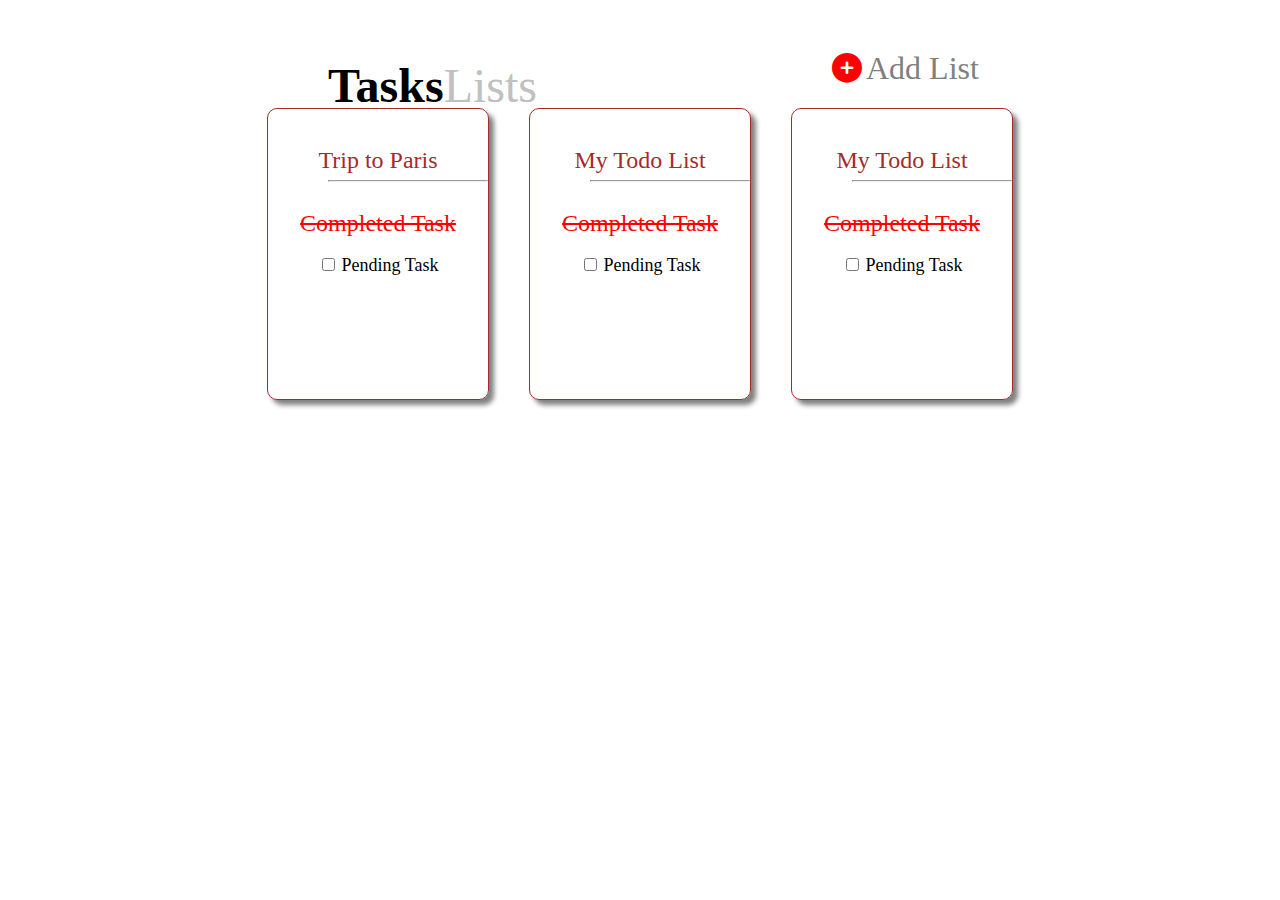
<file: index.html>
<!DOCTYPE html>
<html lang="en">
<head>
    <meta charset="UTF-8">
    <meta http-equiv="X-UA-Compatible" content="IE=edge">
    <meta name="viewport" content="width=device-width, initial-scale=1.0">
    <title>Project2</title>
    <link rel="stylesheet" href="./index.css">
    <link rel="stylesheet" href="https://cdnjs.cloudflare.com/ajax/libs/font-awesome/6.0.0/css/all.min.css" integrity="sha512-9usAa10IRO0HhonpyAIVpjrylPvoDwiPUiKdWk5t3PyolY1cOd4DSE0Ga+ri4AuTroPR5aQvXU9xC6qOPnzFeg==" crossorigin="anonymous" referrerpolicy="no-referrer" />
    <link rel="icon" href="Adobe_XD_CC_icon.svg.png">
</head>
<body>
           <div class="first">
      <font size="20px"> <b> Tasks</b></font>
      <font size="10px" color="silver">Lists</font>
  </div>
  <div class="logo">
      <a style="color: red; font-size: 30px; "  href="./index1.html"><i class="fa-solid fa-circle-plus "></i></a>
      <font size="6px" color="gray">Add List</font>
  </div>
         
  <div class="container">
   <div class="box1">
       <br>
     <a style="text-decoration: none;" href="./index2.html"> <font size="5px" color="brown"> Trip to Paris</font> <br></a>
       <hr width="158px" class="p1"><br>
       <font size="5px" color="red"> <del>Completed Task</del></font>
       <br><br>
       <input type="checkbox"> <font size="4px"> Pending Task</font>
   </div>
   <div class="box2">
       <br>
     <font size="5px" color="brown"> My Todo List</font> <br>
       <hr width="158px" class="p2"><br>
        <font size="5px" color="red"> <del>Completed Task</del></font>
       <br><br>
       <input type="checkbox"> <font size="4px"> Pending Task</font>
   </div>

   <div class="box3">
    <br>
    <font size="5px" color="brown"> My Todo List</font> <br>
       <hr width="158px" class="p2"><br>
        <font size="5px" color="red"> <del>Completed Task</del></font>
       <br><br>
       <input type="checkbox"> <font size="4px"> Pending Task</font>
   </div>
</div>
</body>
</html>
</file>
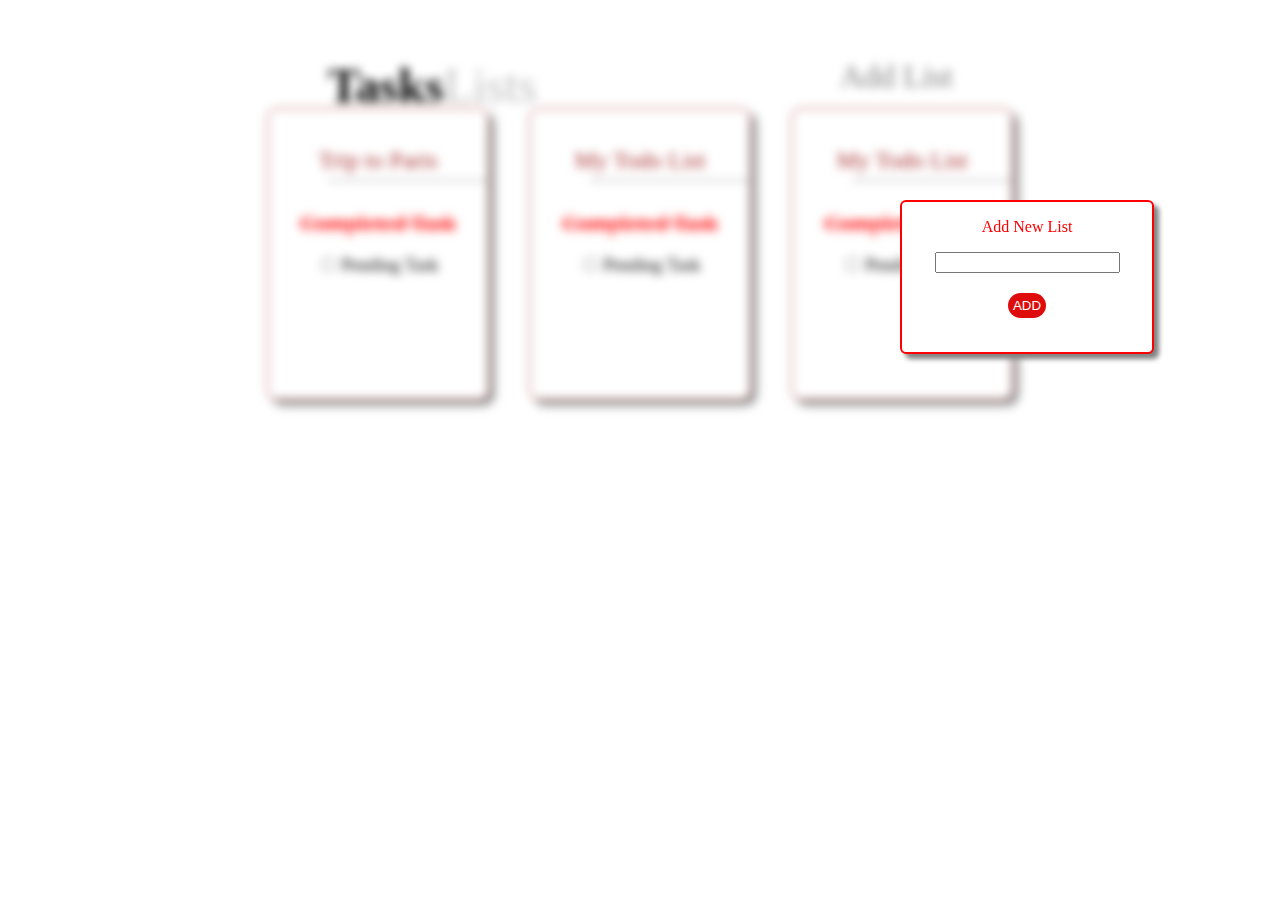
<file: index1.html>
<!DOCTYPE html>
<html lang="en">
<head>
    <meta charset="UTF-8">
    <meta http-equiv="X-UA-Compatible" content="IE=edge">
    <meta name="viewport" content="width=device-width, initial-scale=1.0">
    <title>Document</title>
    <link rel="stylesheet" href="./index1.css">
</head>
<body>
    <div class="parent">
            <div class="first">
       <font size="20px"> <b> Tasks</b></font>
       <font size="10px" color="silver">Lists</font>
   </div>
   <div class="logo">
       <a style="color: red; font-size: 30px; "  href="./index1.html"><i class="fa-solid fa-circle-plus "></i></a>
       <font size="6px" color="gray">Add List</font>
   </div>
          
   <div class="container">
    <div class="box1">
        <br>
      <a style="text-decoration: none;" href="./index01.html" target="_blank"> <font size="5px" color="brown"> Trip to Paris</font> <br></a>
        <hr width="158px" class="p1"><br>
        <font size="5px" color="red"> <del>Completed Task</del></font>
        <br><br>
        <input type="checkbox"> <font size="4px"> Pending Task</font>
    </div>
 
    <div class="box2">
        <br>
      <font size="5px" color="brown"> My Todo List</font> <br>
        <hr width="158px" class="p2"><br>
         <font size="5px" color="red"> <del>Completed Task</del></font>
        <br><br>
        <input type="checkbox"> <font size="4px"> Pending Task</font>
    </div>
 
    <div class="box3">
     <br>
     <font size="5px" color="brown"> My Todo List</font> <br>
        <hr width="158px" class="p2"><br>
         <font size="5px" color="red"> <del>Completed Task</del></font>
        <br><br>
        <input type="checkbox"> <font size="4px"> Pending Task</font>
    </div>
 </div>
    </div>
      <div class="child">
          <div class="box5">
              <p>Add New List</p>
              <input type="text"><br>
              <button>ADD</button>
          </div>
      </div>  
</body>
</html>
</file>
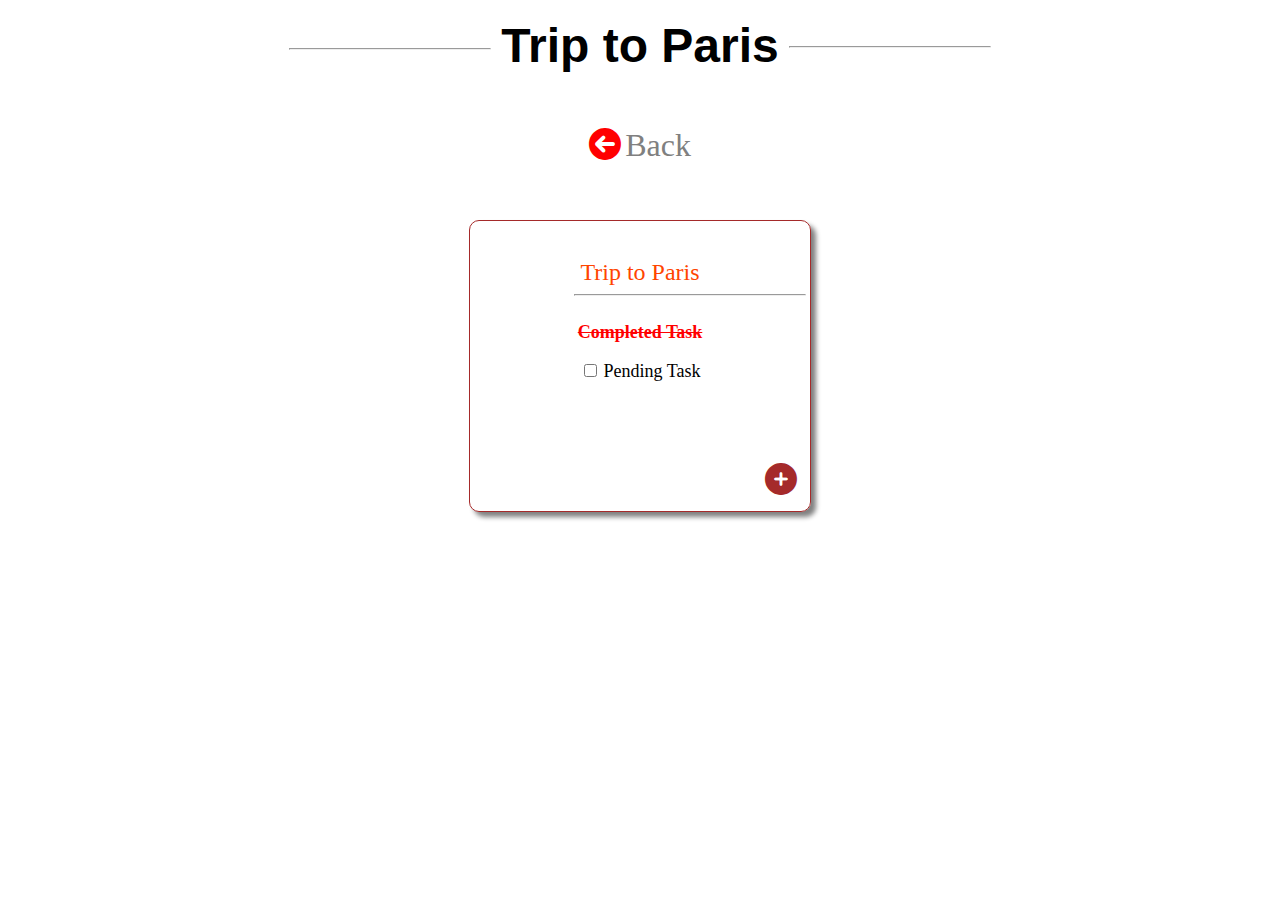
<file: index2.html>
<!DOCTYPE html>
<html lang="en">
<head>
    <meta charset="UTF-8">
    <meta http-equiv="X-UA-Compatible" content="IE=edge">
    <meta name="viewport" content="width=device-width, initial-scale=1.0">
    <title>document</title>
    <link rel="stylesheet" href="./index2.css">
    <link rel="stylesheet" href="https://cdnjs.cloudflare.com/ajax/libs/font-awesome/6.0.0/css/all.min.css" integrity="sha512-9usAa10IRO0HhonpyAIVpjrylPvoDwiPUiKdWk5t3PyolY1cOd4DSE0Ga+ri4AuTroPR5aQvXU9xC6qOPnzFeg==" crossorigin="anonymous" referrerpolicy="no-referrer" />
    <link rel="icon" href="Adobe_XD_CC_icon.svg.png">
</head>
<body>
    <hr width="200px" class="h1">
    <div class="paris"> <center> <font size="50px"> <b> Trip to Paris</b></font></center></div>
     <hr width="200px" class="h2"><br><br>
     <center> <font size="6px;"> <a href="./index.html" class="back"><i class="fa-solid fa-circle-arrow-left"></i></a></font>
     <font size="6px" color="gray">Back</font></center><br><br>
 
     <center> <div class="box11">
         <br>
        <font size="5px" color="orangered"> Trip to Paris</font> <br>
         <hr class="h3"><br>
         <font size="4px" color="red"> <b> <del>Completed Task</del></b></font>
         <br><br>
         <input type="checkbox"> <font size="4px"> Pending Task</font>
        <span class="plusplus"><font size="6px;"> <a href="./index3.html" class="pp"><i class="fa-solid fa-circle-plus"></i></a></font></span> 
         <br>
     </div></center>
</body>
</html>
</file>
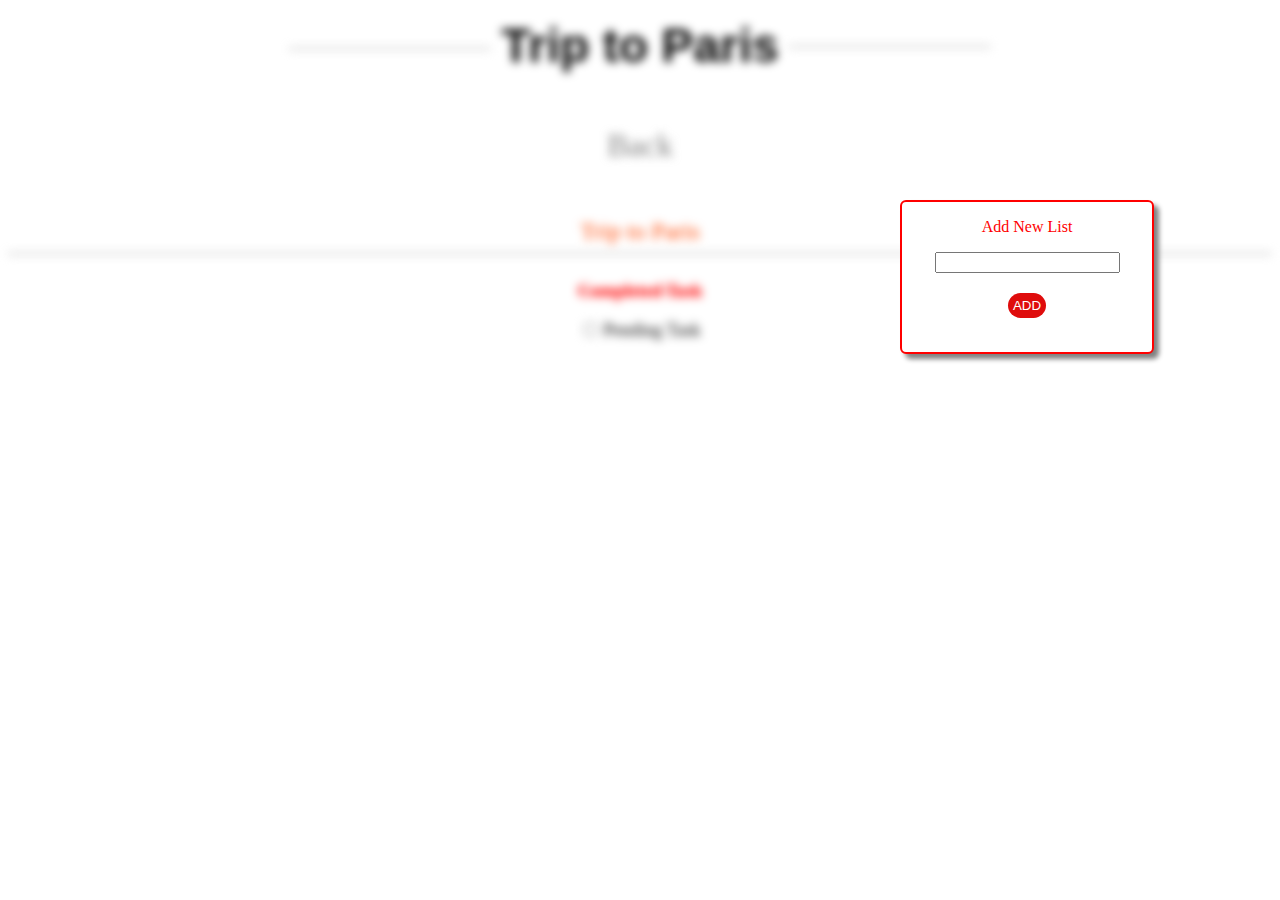
<file: index3.html>
<!DOCTYPE html>
<html lang="en">
<head>
    <meta charset="UTF-8">
    <meta http-equiv="X-UA-Compatible" content="IE=edge">
    <meta name="viewport" content="width=device-width, initial-scale=1.0">
    <title>Document</title>
    <link rel="stylesheet" href="./index3.css">
</head>
<body>
    <div class="parent">
    <hr width="200px" class="h1">
    <div class="paris"> <center> <font size="50px"> <b> Trip to Paris</b></font></center></div>
     <hr width="200px" class="h2"><br><br>
     <center> <font size="6px;"> <a href="./index.html" class="back"><i class="fa-solid fa-circle-arrow-left"></i></a></font>
     <font size="6px" color="gray">Back</font></center><br><br>
 
     <center> <div class="box11">
         <br>
        <font size="5px" color="orangered"> Trip to Paris</font> <br>
         <hr class="h3"><br>
         <font size="4px" color="red"> <b> <del>Completed Task</del></b></font>
         <br><br>
         <input type="checkbox"> <font size="4px"> Pending Task</font>
        <span class="plusplus"><font size="6px;"> <a href="./index3.html" class="pp"><i class="fa-solid fa-circle-plus"></i></a></font></span> 
         <br>
     </div>
    </center>
    </div>
    <div class="child">
        <div class="box5">
            <p>Add New List</p>
            <input type="text"><br>
            <button>ADD</button>
        </div>
    </div>  
</body>
</html>
</file>
<file: index.css>
.first{
    display: flex;
    position: relative;
    top:50px;
    left:25vw;
    
}
.logo{
    color: rgb(219, 21, 21);
    position: absolute;
    left: 65vw;
    top:50px;
    height: 150px;
    width: 150;

}
.container{
    display:flex;
    flex-direction: row;
    flex-wrap: wrap;
    justify-content: center;
    margin:25px;
    
}
.box1{
    width:180px;
    height:250px;
    border:1px solid brown;
    border-radius: 10px;
    padding:20px;
    box-shadow: 5px 5px 5px gray;
    margin:20px;
    text-align: center;

}
.p1{
    display: flex;
    position: relative;
    bottom:2px;
    left:30px;
}
.box2{
    width:180px;
    height:250px;
    border:1px solid brown;
    border-radius: 10px;
    padding:20px;
    box-shadow: 5px 5px 5px gray;
    margin:20px;
    text-align: center;
    
}
.p2{
    display: flex;
    position: relative;
    bottom:2px;
    left:30px;
}
.box3{
    width:180px;
    height:250px;
    border:1px solid brown;
    border-radius: 10px;
    padding:20px;
    box-shadow: 5px 5px 5px gray;
    margin:20px;
    text-align: center;
}
.p3{
    display: flex;
    position: relative;
    bottom:2px;
    left:30px;
}
</file>
<file: index1.css>
.parent{
    filter: blur(5px);
}
.first{
    display: flex;
    position: relative;
    top:50px;
    left:25vw;
    
}
.logo{
    color: rgb(219, 21, 21);
    position: absolute;
    left: 65vw;
    top:50px;
    height: 150px;
    width: 150;

}
.container{
    display:flex;
    flex-direction: row;
    flex-wrap: wrap;
    justify-content: center;
    margin:25px;
    
}
.box1{
    width:180px;
    height:250px;
    border:1px solid brown;
    border-radius: 10px;
    padding:20px;
    box-shadow: 5px 5px 5px gray;
    margin:20px;
    text-align: center;

}
.p1{
    display: flex;
    position: relative;
    bottom:2px;
    left:30px;
}
.box2{
    width:180px;
    height:250px;
    border:1px solid brown;
    border-radius: 10px;
    padding:20px;
    box-shadow: 5px 5px 5px gray;
    margin:20px;
    text-align: center;
    
}
.p2{
    display: flex;
    position: relative;
    bottom:2px;
    left:30px;
}
.box3{
    width:180px;
    height:250px;
    border:1px solid brown;
    border-radius: 10px;
    padding:20px;
    box-shadow: 5px 5px 5px gray;
    margin:20px;
    text-align: center;
}
.p3{
    display: flex;
    position: relative;
    bottom:2px;
    left:30px;
}
.child{
    z-index: +1;
}
.box5{
    color: red;
    background-color: white;
    width: 250px;
    height: 150px;
    border: 2px solid red;
    display: inline-block;
    text-align: center;
    box-shadow: 5px 5px 5px gray;
    border-radius: 6px;
    position: absolute;
    top: 200px;
    left: 900px;
    
}
button{
    background-color: rgb(223, 12, 12);
    color: white;
    position: relative;
    padding: 5px;
    box-sizing: border-box;
    top:20px ;
    border: 20px;
    border-radius: 15px;
}
</file>
<file: index2.css>
.h1{
    display: flex;
    position: relative;
    top:40px;
    right:250px;
}
.paris{
    font-family: Arial, Helvetica, sans-serif;
}
.h2{
    display: flex;
    position: relative;
    bottom:35px;
    left:250px;
}
.back{
    color:red;
}
.box11{
    width:300px;
    height:250px;
    border:1px solid brown;
    border-radius: 10px;
    padding:20px;
    box-shadow: 5px 5px 5px gray;
    margin:20px;
}
.h3{
    width:230px;
    display: flex;
    position:relative;
    left:50px;
}
.plusplus{
    color: red;
    display: flex;
    position: relative;
    top:80px;
    left:275px;
}
.pp{
    color: brown;
}
</file>
<file: index3.css>
.parent{
    filter: blur(5px);
}
.h1{
    display: flex;
    position: relative;
    top:40px;
    right:250px;
}
.paris{
    font-family: Arial, Helvetica, sans-serif;
}
.h2{
    display: flex;
    position: relative;
    bottom:35px;
    left:250px;
}
.back{
    color:red;
}
.box5{
    color: red;
    background-color: white;
    width: 250px;
    height: 150px;
    border: 2px solid red;
    display: inline-block;
    text-align: center;
    box-shadow: 5px 5px 5px gray;
    border-radius: 6px;
    position: absolute;
    top: 200px;
    left: 900px;
}
h3{
    width:230px;
    display: flex;
    position:relative;
    left:50px;
}
.plusplus{
    color: red;
    display: flex;
    position: relative;
    top:80px;
    left:275px;
}
.pp{
    color: brown;
}
.child{
    z-index: +1;
}
button{
    background-color: rgb(223, 12, 12);
    color: white;
    position: relative;
    padding: 5px;
    box-sizing: border-box;
    top:20px ;
    border: 20px;
    border-radius: 15px;
}
</file>
